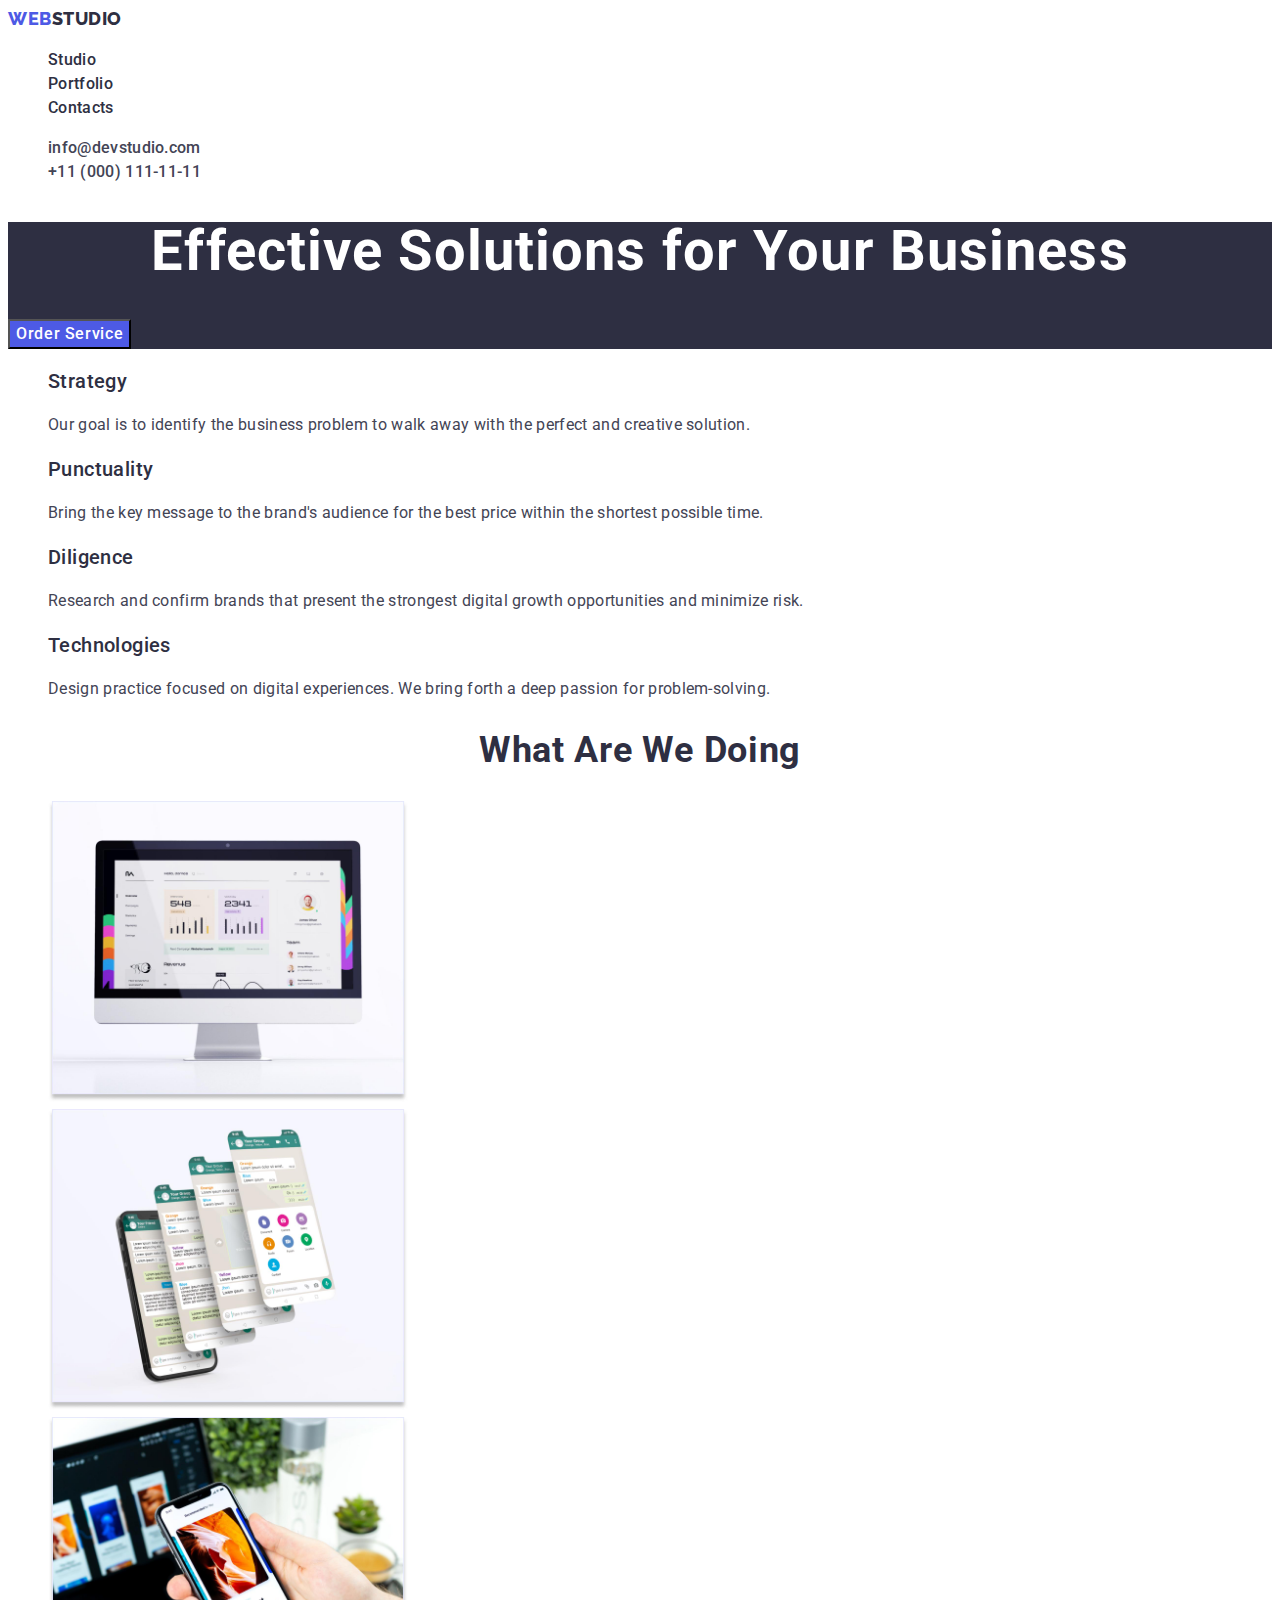
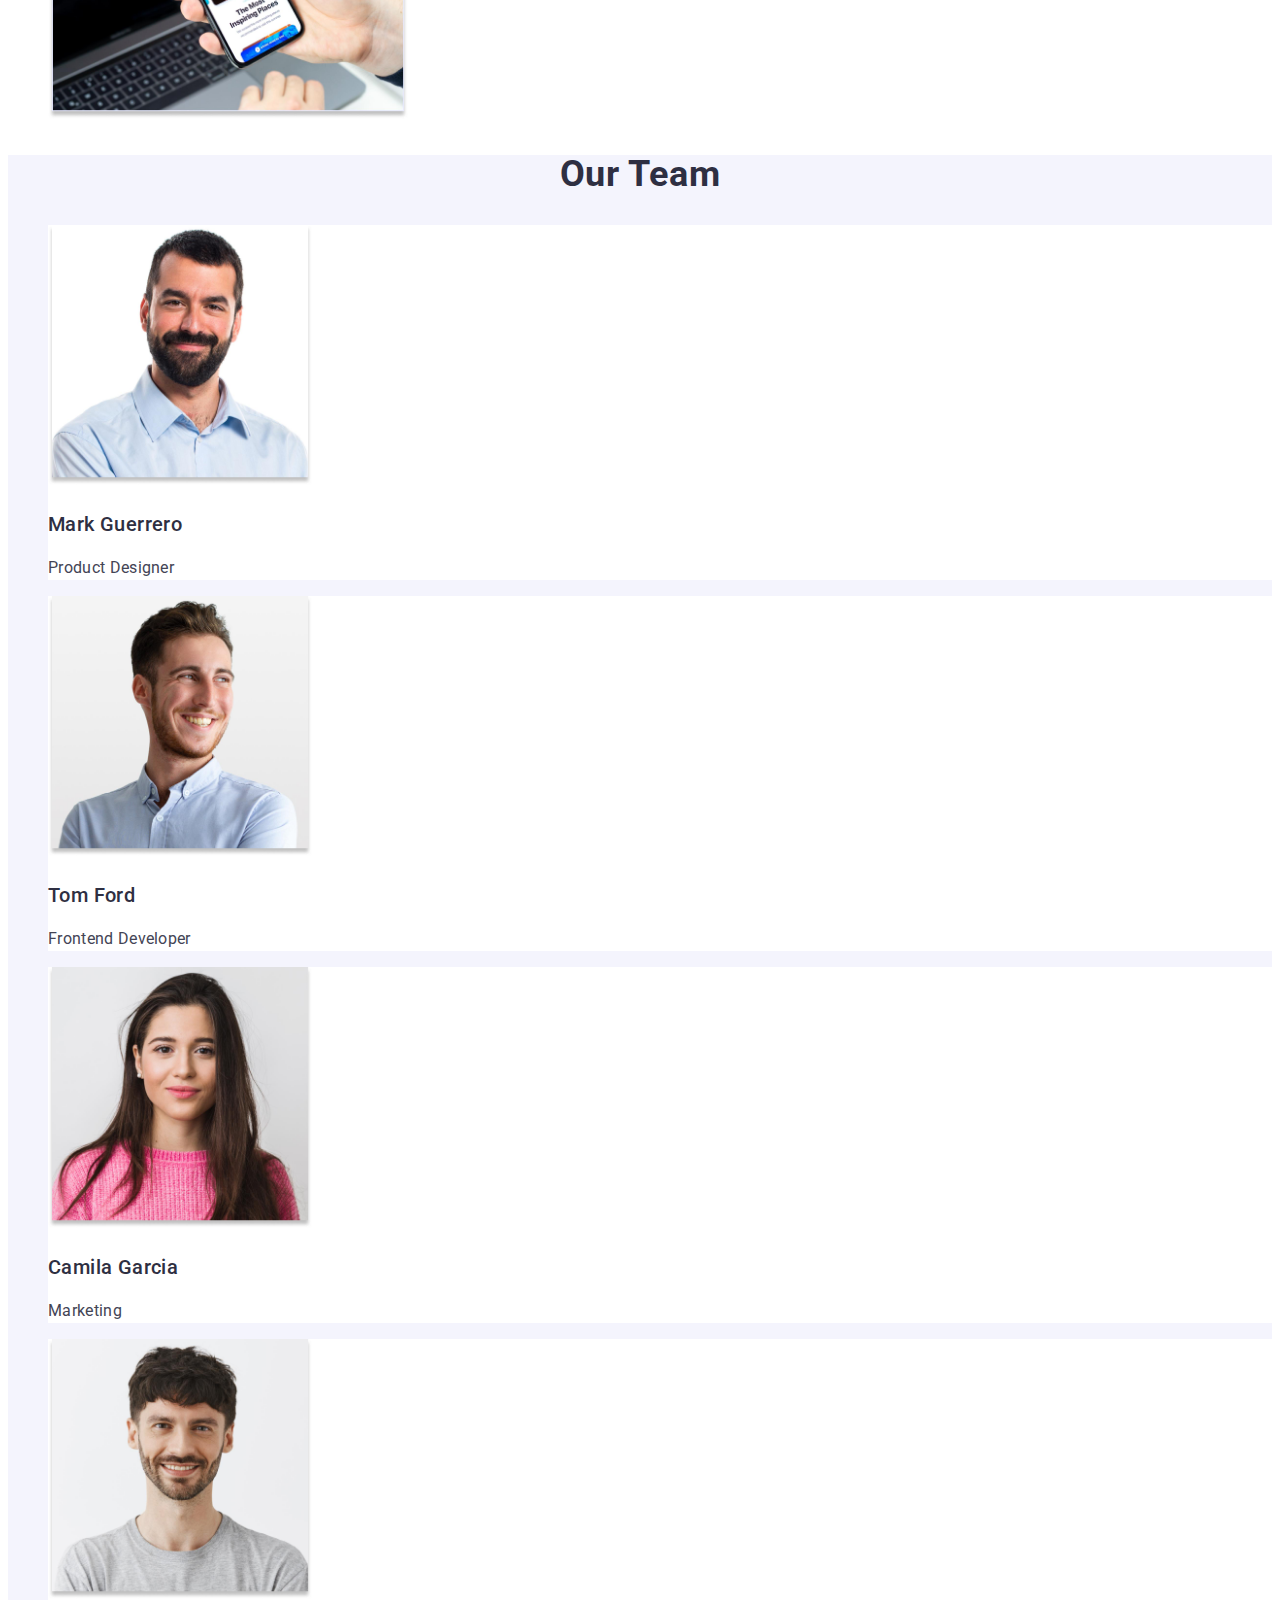
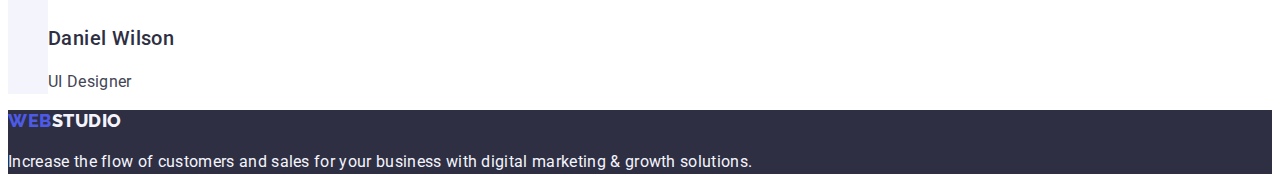
<file: index.html>
<!DOCTYPE html>
<html lang="en">
  <head>
    <meta charset="UTF-8" />
    <meta http-equiv="X-UA-Compatible" content="IE=edge" />
    <meta name="viewport" content="width=device-width, initial-scale=1.0" />
    <title>Studio</title>

    <link rel="preconnect" href="https://fonts.googleapis.com" />
    <link rel="preconnect" href="https://fonts.gstatic.com" crossorigin />
    <link
      href="https://fonts.googleapis.com/css2?family=Raleway:wght@800&family=Roboto:wght@400;500;700&display=swap"
      rel="stylesheet"
    />
    <link rel="stylesheet" href="./css/styles.css" />
  </head>
  <body>
    <!-- Header section -->
    <header class="header">
      <nav class="header-nav">
        <a class="header-nav-logo link" href="./index.html"
          >Web<span class="dark-logo">Studio</span>
        </a>
        <ul class="header-nav-list list">
          <li class="header-nav-item"><a href="./index.html" class="nav-link link">Studio</a></li>
          <li class="header-nav-item"
            ><a class="nav-link link" href="./portfolio.html">Portfolio</a></li
          >
          <li class="header-nav-item"><a class="nav-link link" href="">Contacts</a></li>
        </ul>
      </nav>
      <address class="header-contacts">
        <ul class="header-contacts-list list">
          <li class="header-contacts-item"
            ><a class="contact-link link" href="mailto:info@devstudio.com"
              >info@devstudio.com</a
            ></li
          >
          <li class="header-contacts-item"
            ><a class="contact-link link" href="tel:+110001111111">+11 (000) 111-11-11</a></li
          >
        </ul>
      </address>
    </header>

    <main>
      <!-- Hero section -->
      <section class="hero">
        <h1 class="main-title">Effective Solutions for Your Business</h1>
        <button type="button" class="btn">Order Service</button>
      </section>
      <!-- Advantages section -->
      <section class="advantages">
        <h2 hidden class="advantages-title">Our advantages</h2>
        <ul class="advantages-list list">
          <li class="advantages-item">
            <h3 class="subtitle">Strategy</h3>
            <p class="desc">
              Our goal is to identify the business problem to walk away with the perfect and
              creative solution.
            </p>
          </li>
          <li class="advantage-item">
            <h3 class="subtitle">Punctuality</h3>
            <p class="desc">
              Bring the key message to the brand's audience for the best price within the shortest
              possible time.
            </p>
          </li>
          <li class="advantage-item">
            <h3 class="subtitle">Diligence</h3>
            <p class="desc">
              Research and confirm brands that present the strongest digital growth opportunities
              and minimize risk.
            </p>
          </li>
          <li class="advantage-item">
            <h3 class="subtitle">Technologies</h3>
            <p class="desc">
              Design practice focused on digital experiences. We bring forth a deep passion for
              problem-solving.
            </p>
          </li>
        </ul>
      </section>
      <!-- Works section -->
      <section class="works-section">
        <h2 class="title">What are we doing</h2>
        <ul class="works-list list">
          <li class="works-item">
            <img class="works-img" src="./images/img1.jpg" alt="Computer" width="360" />
          </li>
          <li class="works-item">
            <img class="works-img" src="./images/img2.jpg" alt="Phones" width="360" />
          </li>
          <li class="works-item">
            <img class="works-img" src="./images/img3.jpg" alt="Laptop and phone" width="360" />
          </li>
        </ul>
      </section>
      <!-- Team section -->
      <section class="team">
        <h2 class="title">Our Team</h2>
        <ul class="team-list list">
          <li class="team-item">
            <img
              class="team-img"
              src="./images/img4.jpg"
              alt="Mark Guerrero. Product Designer"
              width="264"
            />
            <h3 class="subtitle">Mark Guerrero</h3>
            <p class="desc">Product Designer</p>
          </li>

          <li class="team-item">
            <img
              class="team-img"
              src="./images/img5.jpg"
              alt="Tom Ford. Frontend Developer"
              width="264"
            />
            <h3 class="subtitle">Tom Ford</h3>
            <p class="desc">Frontend Developer</p>
          </li>

          <li class="team-item">
            <img
              class="team-img"
              src="./images/img6.jpg"
              alt="Camila Garcia. Marketing"
              width="264"
            />
            <h3 class="subtitle">Camila Garcia</h3>
            <p class="desc">Marketing</p>
          </li>

          <li class="team-item">
            <img
              class="team-img"
              src="./images/img7.jpg"
              alt="Daniel Wilson. UI Designer"
              width="264"
            />
            <h3 class="subtitle">Daniel Wilson</h3>
            <p class="desc">UI Designer</p>
          </li>
        </ul>
      </section>
    </main>
    <!-- Footer section -->
    <footer class="footer">
      <a class="footer-logo link" href="./index.html">Web<span class="light-logo">Studio</span></a>
      <p class="footer-desc">
        Increase the flow of customers and sales for your business with digital marketing & growth
        solutions.
      </p>
    </footer>
  </body>
</html>
</file>
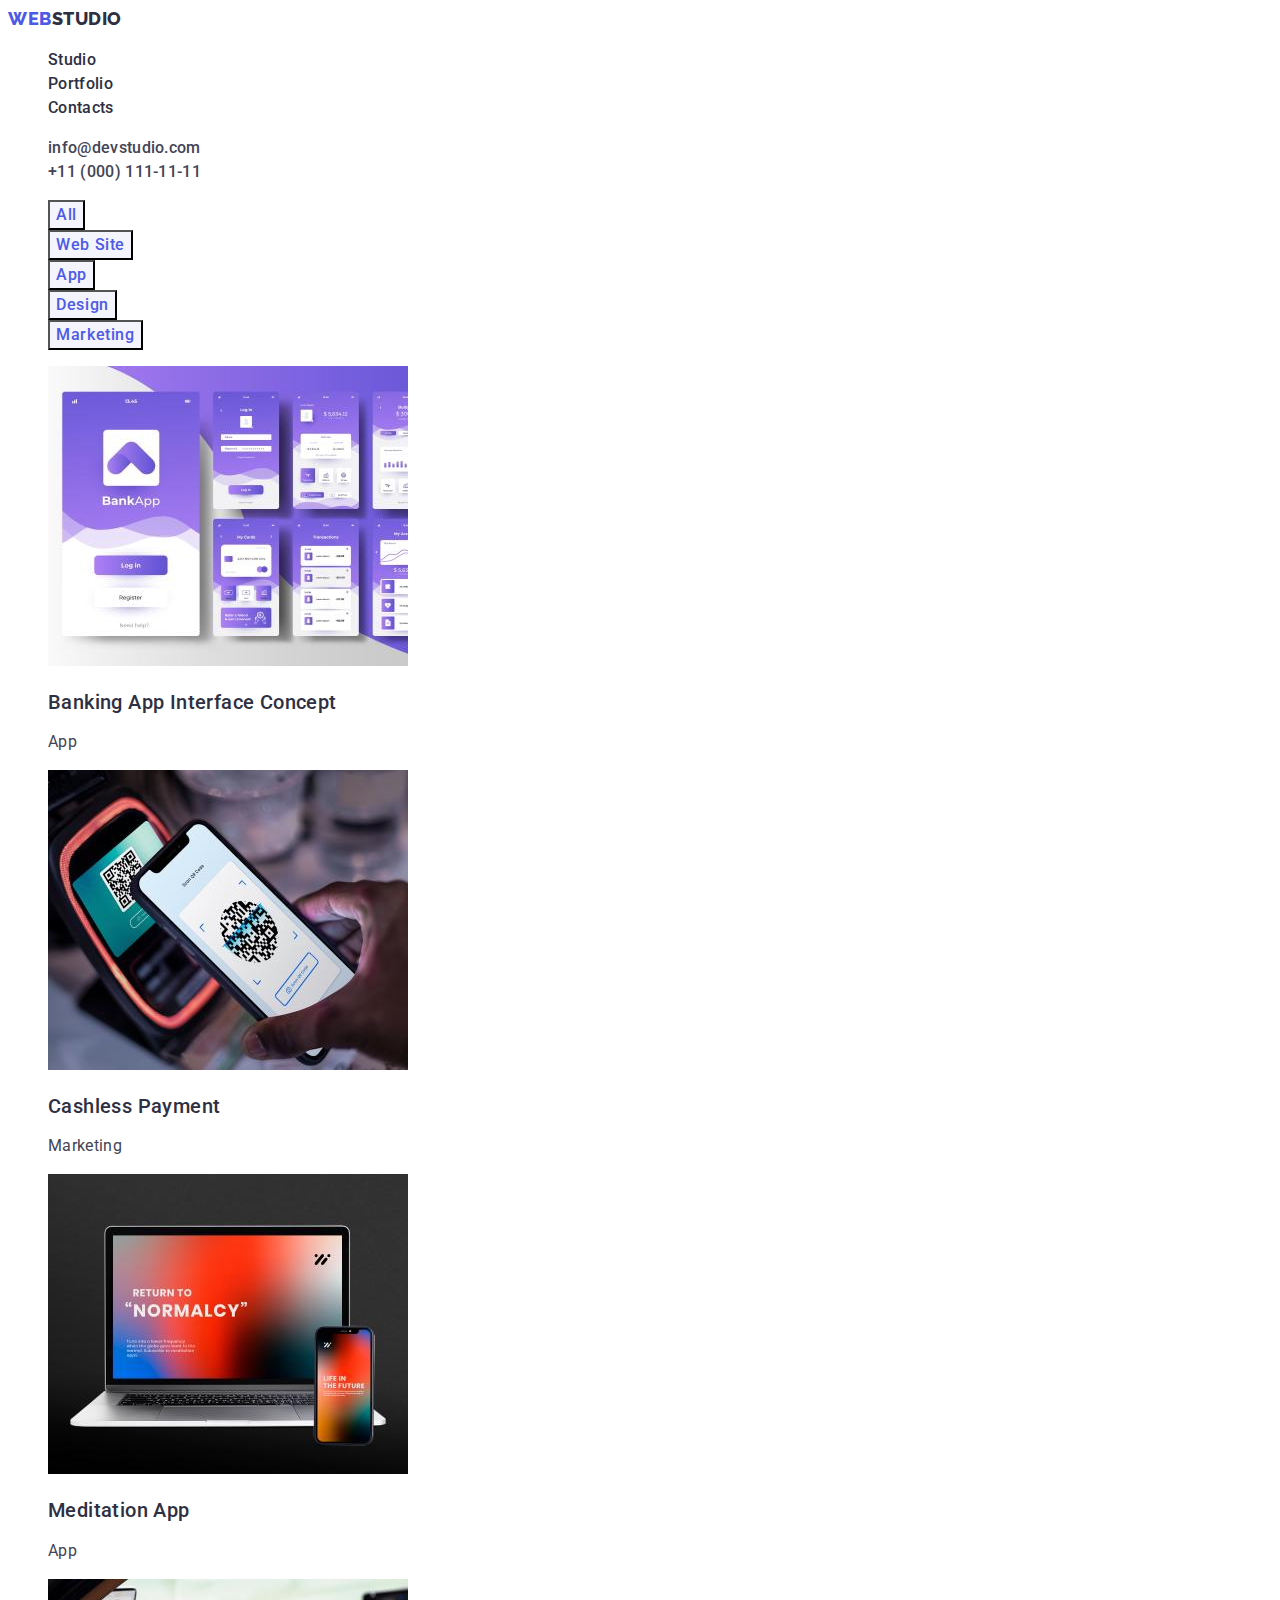
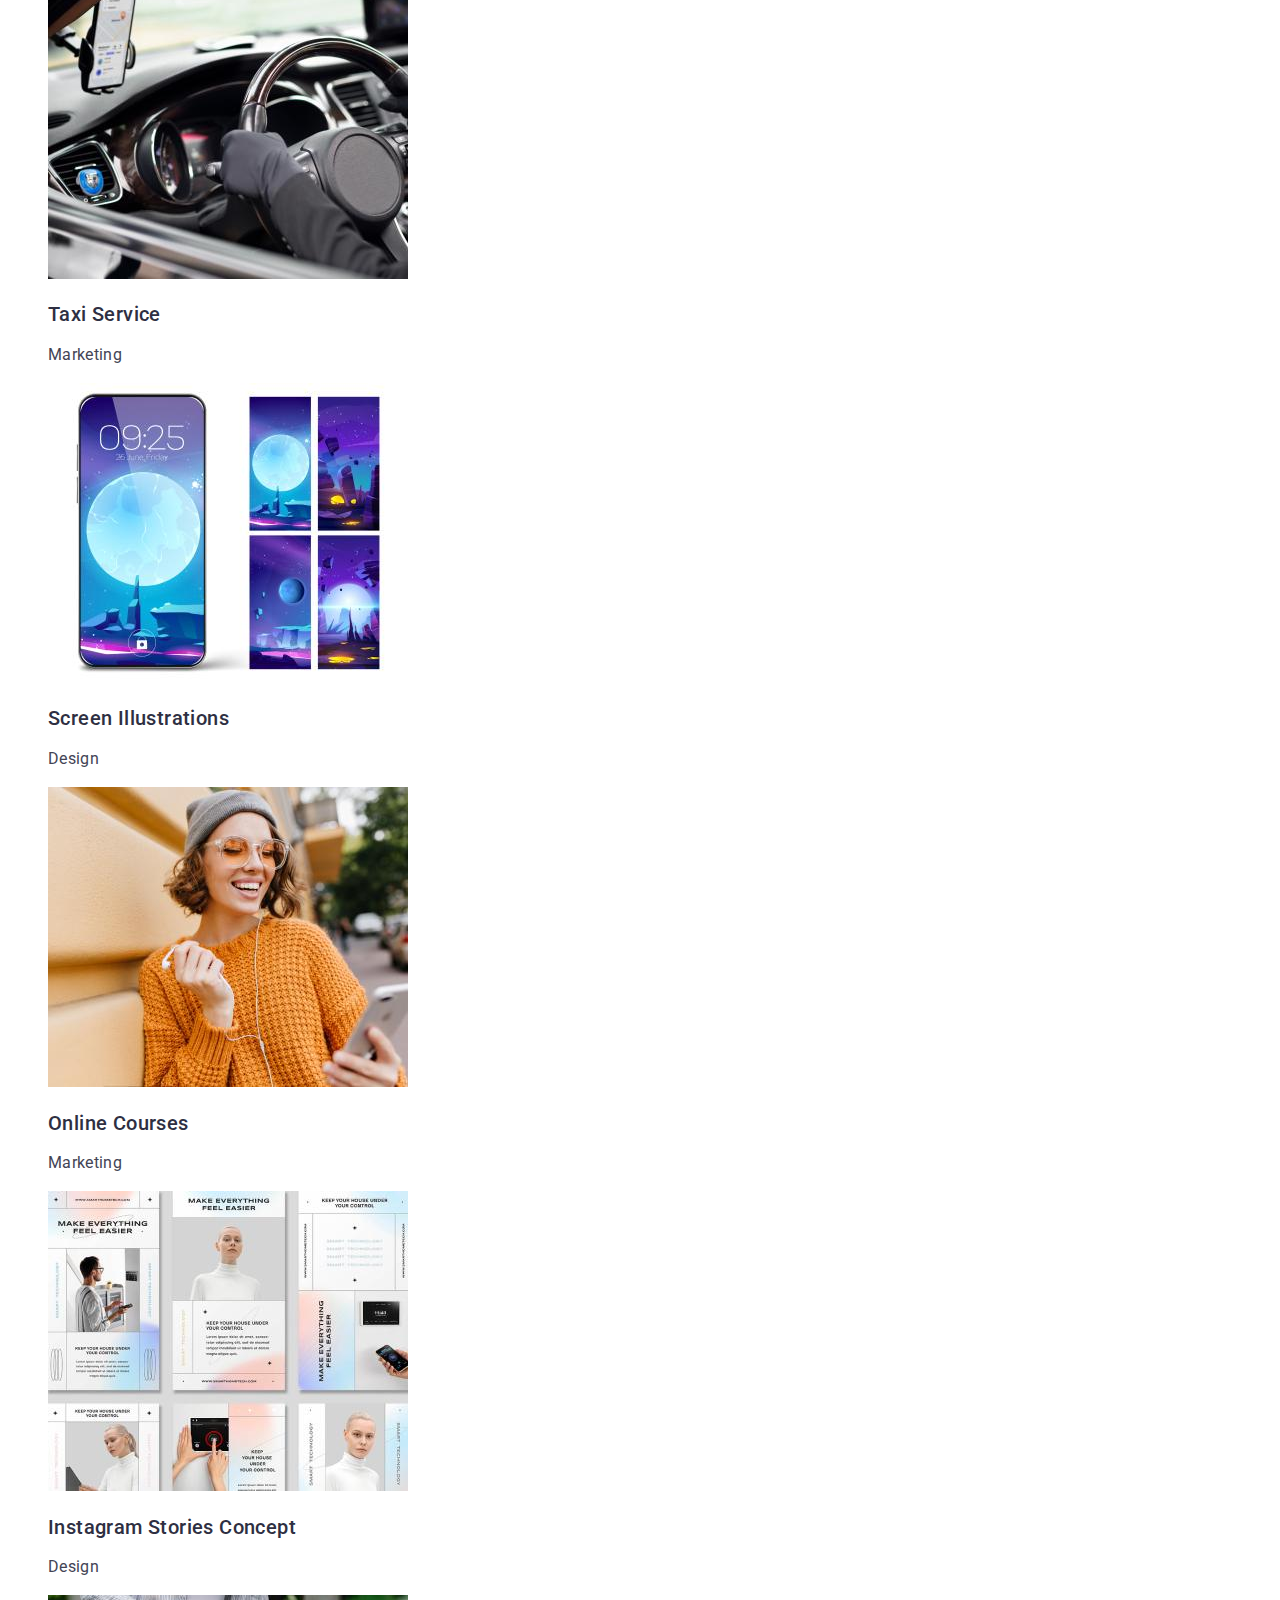
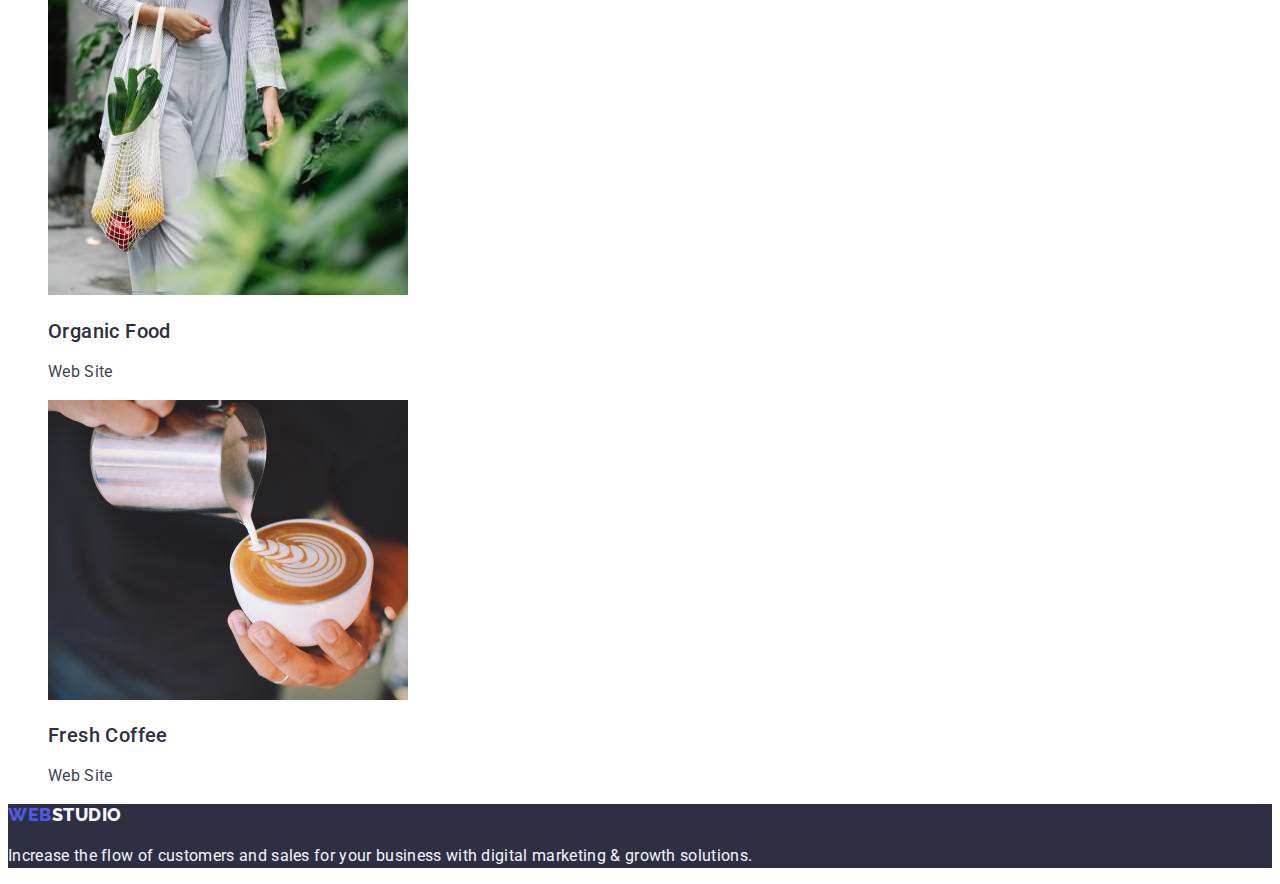
<file: portfolio.html>
<!DOCTYPE html>
<html lang="en">
  <head>
    <meta charset="UTF-8" />
    <meta http-equiv="X-UA-Compatible" content="IE=edge" />
    <meta name="viewport" content="width=device-width, initial-scale=1.0" />
    <title>Portfolio</title>

    <link rel="preconnect" href="https://fonts.googleapis.com" />
    <link rel="preconnect" href="https://fonts.gstatic.com" crossorigin />
    <link
      href="https://fonts.googleapis.com/css2?family=Raleway:wght@800&family=Roboto:wght@400;500;700&display=swap"
      rel="stylesheet"
    />
    <link rel="stylesheet" href="./css/styles.css" />
  </head>
  <body>
    <!-- Header section -->
    <header class="header">
      <nav class="header-nav">
        <a class="header-nav-logo link" href="./index.html"
          >Web<span class="dark-logo">Studio</span>
        </a>
        <ul class="header-nav-list list">
          <li class="header-nav-item"><a href="./index.html" class="nav-link link">Studio</a></li>
          <li class="header-nav-item"
            ><a class="nav-link link" href="./portfolio.html">Portfolio</a></li
          >
          <li class="header-nav-item"><a class="nav-link link" href="">Contacts</a></li>
        </ul>
      </nav>
      <address class="header-contacts">
        <ul class="header-contacts-list list">
          <li class="header-contacts-item"
            ><a class="contact-link link" href="mailto:info@devstudio.com"
              >info@devstudio.com</a
            ></li
          >
          <li class="header-contacts-item"
            ><a class="contact-link link" href="tel:+110001111111">+11 (000) 111-11-11</a></li
          >
        </ul>
      </address>
    </header>

    <main>
      <section class="portfolio">
        <h1 hidden>Portfolio</h1>
        <!-- Filters -->
        <ul class="filters-list list">
          <li class="filter-item"><button class="filter-btn" type="button">All</button></li>
          <li class="filter-item"><button class="filter-btn" type="button">Web Site</button></li>
          <li class="filter-item"><button class="filter-btn" type="button">App</button></li>
          <li class="filter-item"><button class="filter-btn" type="button">Design</button></li>
          <li class="filter-item"><button class="filter-btn" type="button">Marketing</button></li>
        </ul>
        <!-- Portfolio -->
        <ul class="portfolio-list list">
          <li class="portfollio-item">
            <a class="link" href="">
              <img
                class="portfolio-img"
                src="./images/img8.jpg"
                alt="Banking App Interface Concept"
                height="300"
                width="360"
              />
              <h2 class="subtitle">Banking App Interface Concept</h2>
              <p class="portfolio-desc">App</p></a
            >
          </li>
          <li class="portfollio-item">
            <a class="link" href="">
              <img
                class="portfolio-img"
                src="./images/img9.jpg"
                alt="Cashless Payment"
                height="300"
                width="360"
              />
              <h2 class="subtitle">Cashless Payment</h2>
              <p class="portfolio-desc">Marketing</p></a
            >
          </li>
          <li class="portfollio-item">
            <a class="link" href="">
              <img
                class="portfolio-img"
                src="./images/img10.jpg"
                alt="Meditation App"
                height="300"
                width="360"
              />
              <h2 class="subtitle">Meditation App</h2>
              <p class="portfolio-desc">App</p></a
            >
          </li>
          <li class="portfollio-item">
            <a class="link" href="">
              <img
                class="portfolio-img"
                src="./images/img11.jpg"
                alt="Taxi Service"
                height="300"
                width="360"
              />
              <h2 class="subtitle">Taxi Service</h2>
              <p class="portfolio-desc">Marketing</p></a
            >
          </li>
          <li class="portfollio-item">
            <a class="link" href="">
              <img
                class="portfolio-img"
                src="./images/img12.jpg"
                alt="Screen Illustrations"
                height="300"
                width="360"
              />
              <h2 class="subtitle">Screen Illustrations</h2>
              <p class="portfolio-desc">Design</p></a
            >
          </li>
          <li class="portfollio-item">
            <a class="link" href="">
              <img
                class="portfolio-img"
                src="./images/img13.jpg"
                alt="Online Courses"
                height="300"
                width="360"
              />
              <h2 class="subtitle">Online Courses</h2>
              <p class="portfolio-desc">Marketing</p></a
            >
          </li>
          <li class="portfollio-item">
            <a class="link" href="">
              <img
                class="portfolio-img"
                src="./images/img14.jpg"
                alt="Instagram Stories Concept"
                height="300"
                width="360"
              />
              <h2 class="subtitle">Instagram Stories Concept</h2>
              <p class="portfolio-desc">Design</p></a
            >
          </li>
          <li class="portfollio-item">
            <a class="link" href="">
              <img
                class="portfolio-img"
                src="./images/img15.jpg"
                alt="Organic Food"
                height="300"
                width="360"
              />
              <h2 class="subtitle">Organic Food</h2>
              <p class="portfolio-desc">Web Site</p></a
            >
          </li>
          <li class="portfollio-item">
            <a class="link" href="">
              <img
                class="portfolio-img"
                src="./images/img16.jpg"
                alt="Fresh Coffee"
                height="300"
                width="360"
              />
              <h2 class="subtitle">Fresh Coffee</h2>
              <p class="portfolio-desc">Web Site</p></a
            >
          </li>
        </ul>
      </section>
    </main>
    <!-- Footer section -->
    <footer class="footer">
      <a class="footer-logo link" href="./index.html">Web<span class="light-logo">Studio</span></a>
      <p class="footer-desc">
        Increase the flow of customers and sales for your business with digital marketing & growth
        solutions.
      </p>
    </footer>
  </body>
</html>
</file>
<file: css/styles.css>
:root {
    /* Colors */
    --color-iris: #4d5ae5;
    --color-ocean: #404bbf;
    --color-navy-blue: #2e2f42;
    --color-green: #31d0aa;
    --color-slate: #434455;
    --color-light-slate: #8e8f99;
    --color-cornflower: #e7e9fc;
    --color-cloud: #f4f4fd;
    --color-white: #ffffff;
    --color-dairy: #fcfcfc;
    --color-bgd: #2e2f42;


    /* Fonts */
    --primary-font: 'Roboto', sans-serif;
    --secondary-font: 'Raleway', sans-serif;
}

/**
  |============================
  | Base styles
  |============================
*/
body {
    color: var(--color-slate);
    background-color: var(--color-white);
    font-size: 16px;
    font-family: "Roboto", sans-serif;
    line-height: 1.5;
    letter-spacing: 0.02em;

}

/* reset start */
.list {
    list-style: none;
}

.link {
    text-decoration: none;
}


.visually-hidden {
    position: absolute;
    width: 1px;
    height: 1px;
    margin: -1px;
    border: 0;
    padding: 0;

    white-space: nowrap;
    clip-path: inset(100%);
    clip: rect(0 0 0 0);
    overflow: hidden;
}

/**
  |============================
  | Header styles
  |============================
*/
.header-nav-logo {
    color: var(--color-iris);
    font-family: var(--secondary-font);
    font-weight: 800;
    font-size: 18px;
    line-height: 1.17;
    letter-spacing: 0.03em;
    text-transform: uppercase;
    text-decoration: none;
}

.dark-logo {
    color: var(--color-navy-blue);
}

.nav-link {
    font-weight: 500;
    font-style: normal;
    color: var(--color-navy-blue);
}

.contact-link {
    font-weight: 500;
    font-style: normal;
    color: var(--color-slate);
}

.nav-link:hover,
.nav-link:focus {
    color: var(--color-ocean);
}

.contact-link:hover,
.contact-link:focus {
    color: var(--color-ocean);
}

.header-contacts {
    font-style: normal;

    color: var(--color-slate);
}


/**
  |============================
  | Hero styles
  |============================
*/
.hero {
    background-color: var(--color-bgd);
}

.main-title {
    font-weight: 700;
    font-size: 56px;
    line-height: 1.07;
    letter-spacing: 0.02em;
    color: var(--color-white);
    text-align: center;
}

.btn {
    font-weight: 500;
    font-family: inherit;
    font-size: 16px;
    line-height: 1.5;
    letter-spacing: 0.04em;
    color: var(--color-white);
    background-color: var(--color-iris);
    cursor: pointer;
}

.btn:hover,
.btn:focus {
    background-color: var(--color-ocean);
}

/**
  |============================
  | Advantages styles
  |============================
*/

.title {
    color: var(--color-navy-blue);
    font-weight: 700;
    font-size: 36px;
    line-height: 1.11;
    text-align: center;
    text-transform: capitalize;
    letter-spacing: 0.02em;
}

.advantages-list {}

.advantages-item {}

.subtitle {
    font-weight: 500;
    font-size: 20px;
    line-height: 1.2;
    letter-spacing: 0.02em;
    color: var(--color-navy-blue);
}

.desc {
    color: var(--color-slate);
}




.advantages-desc {}

.advantage-item {}


.advantage-desc {}

/**
  |============================
  | Works styles
  |============================
*/
.works {}

.works-list {}

.works-item {}

.works-img {}

/**
  |============================
  | Team styles
  |============================
*/

.team {
    background-color: var(--color-cloud);
}

.team-list {}

.team-item {
    background-color: var(--color-white);
}

.team-img {}

.team-desc {}


/**
  |============================
  | Footer styles
  |============================
*/

.footer {
    background-color: var(--color-bgd);
}

.footer-logo {
    color: var(--color-iris);
    font-family: var(--secondary-font);
    font-weight: 800;
    font-size: 18px;
    line-height: 1.17;
    letter-spacing: 0.03em;
    text-transform: uppercase;
    text-decoration: none;
}

.light-logo {
    color: var(--color-cloud);
}

.footer-desc {
    color: var(--color-cloud);
}


/**
  |============================
  | Portfolio styles
  |============================
*/

.portfolio {}

.portfolio-title {}

.filters-list {}

.filter-item {}

.filter-btn {
    font-family: inherit;
    background-color: var(--color-cloud);
    font-weight: 500;
    font-size: 16px;
    line-height: 1.5;
    letter-spacing: 0.04em;
    color: var(--color-iris);
    cursor: pointer;
}

.filter-btn:hover,
.filter-btn:focus {
    background-color: var(--color-ocean);
    color: var(--color-white);
}



.portfolio-list {}

.portfollio-item {}

.portfolio-img {}

.portfolio-desc {
    color: var(--color-slate);
}

.portfolio-view {}
</file>
